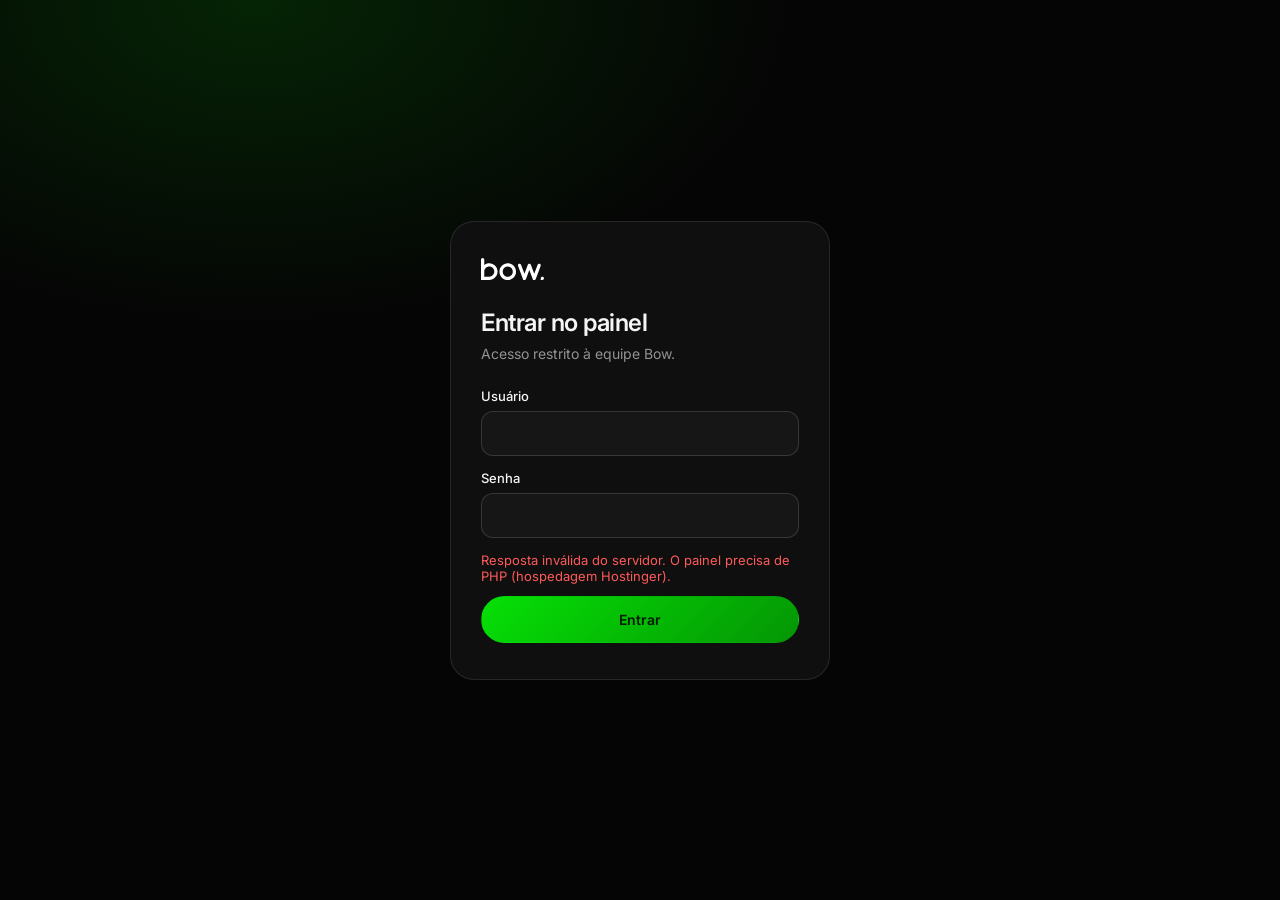
<file: painel/index.html>
<!DOCTYPE html>
<html lang="pt-BR">
<head>
<meta charset="utf-8">
<meta name="viewport" content="width=device-width, initial-scale=1">
<meta name="robots" content="noindex, nofollow">
<title>Painel — Bow</title>
<link rel="icon" type="image/png" href="../assets/mark-bow.png">
<link rel="stylesheet" href="https://fonts.googleapis.com/css2?family=Inter:wght@400;500;600;700&display=swap">
<link rel="stylesheet" href="painel.css?v=2026092409">
<script src="../js/data.js?v=2026092409" defer></script>
<script src="painel.js?v=2026092409" defer></script>
</head>
<body>

<!-- Login / primeiro acesso -->
<div class="auth" id="auth" hidden>
  <form class="auth-card" id="auth-form" autocomplete="on">
    <img src="../assets/logo-bow-white.svg" alt="bow." class="auth-logo">
    <h1 id="auth-title">Entrar no painel</h1>
    <p id="auth-sub" class="muted">Acesso restrito à equipe Bow.</p>
    <label class="fld"><span>Usuário</span><input name="user" autocomplete="username" required></label>
    <label class="fld"><span>Senha</span><input name="password" type="password" autocomplete="current-password" required></label>
    <label class="fld" id="auth-confirm" hidden><span>Repita a senha</span><input name="confirm" type="password" autocomplete="new-password"></label>
    <p class="err" id="auth-err" role="alert"></p>
    <button class="btn btn-green" type="submit" id="auth-btn">Entrar</button>
  </form>
</div>

<!-- Painel -->
<div id="app" hidden>
  <header class="top">
    <div class="top-l"><img src="../assets/logo-bow-white.svg" alt="bow." class="top-logo"><span class="top-tag">Painel</span></div>
    <nav class="tabs" role="tablist">
      <button class="tab is-on" data-tab="leads" role="tab">Contatos <span class="tab-count" id="lead-count" hidden></span></button>
      <button class="tab" data-tab="cases" role="tab">Cases</button>
      <button class="tab" data-tab="clients" role="tab">Clientes</button>
      <button class="tab" data-tab="images" role="tab">Imagens do site</button>
      <button class="tab" data-tab="tracking" role="tab">Rastreamento</button>
    </nav>
    <div class="top-r">
      <a class="btn btn-ghost" href="../" target="_blank" rel="noopener">Ver site ↗</a>
      <button class="btn btn-ghost" id="btn-pwd">Trocar senha</button>
      <button class="btn btn-ghost" id="btn-logout">Sair</button>
    </div>
  </header>

  <main class="wrap">
    <section data-panel="leads">
      <div class="sec-head">
        <div><h2>Contatos</h2><p class="muted">Quem preencheu o formulário do site. Cada contato novo também gera um aviso por e-mail.</p></div>
        <div class="row">
          <select class="sel" id="lead-period" aria-label="Período"><option value="all">Todos os períodos</option></select>
          <div class="seg" role="group" aria-label="Filtro"><button class="seg-btn is-on" data-filter="open">Não respondidos</button><button class="seg-btn" data-filter="all">Todos</button></div>
          <a class="btn btn-ghost sm" id="lead-csv" href="api.php?action=leads_csv">Baixar planilha</a>
        </div>
      </div>
      <p class="lead-summary" id="lead-summary"></p>
      <ul class="lead-list" id="lead-list"></ul>
    </section>

    <section data-panel="cases" hidden>
      <div class="sec-head">
        <div><h2>Cases</h2><p class="muted">A ordem desta lista é a ordem no site. A Home mostra os 6 primeiros; a página Cases mostra todos.</p></div>
        <button class="btn btn-green" id="btn-new">+ Novo case</button>
      </div>
      <ul class="case-list" id="case-list"></ul>
    </section>

    <section data-panel="clients" hidden>
      <div class="sec-head">
        <div><h2>Clientes</h2><p class="muted">A faixa de logos que passa na Home e no topo da página Cases. Use logo em PNG com fundo transparente: no site ela aparece em branco, igual às outras. Cliente sem logo aparece com o nome escrito.</p></div>
        <button class="btn btn-green" id="btn-new-client">+ Adicionar cliente</button>
      </div>
      <ul class="client-list" id="client-list"></ul>
    </section>

    <section data-panel="images" hidden>
      <div class="sec-head">
        <div><h2>Imagens do site</h2><p class="muted">Troque qualquer foto do site ou coloque vídeo nos topos das páginas. As fotos e o vídeo de cada case ficam dentro do case, na aba Cases.</p></div>
      </div>
      <div id="slot-groups"></div>
    </section>
    <section data-panel="tracking" hidden>
      <div class="sec-head">
        <div><h2>Rastreamento</h2><p class="muted">Cole aqui o código de cada ferramenta. Elas só ligam para quem aceitar os cookies no aviso do site. Deixe em branco para desligar.</p></div>
      </div>
      <form class="track-form" id="track-form">
        <div class="track-card">
          <div class="track-head"><h3>Microsoft Clarity</h3><span class="badge" data-track-status="clarity"></span></div>
          <p class="muted">Mapas de calor e gravações: onde as pessoas clicam, até onde rolam e o caminho de cada visita.</p>
          <label class="fld"><span>ID do projeto <em>em clarity.microsoft.com → Configurações → Visão geral. Ex.: abc12def34</em></span><input name="clarity" maxlength="20" autocomplete="off" spellcheck="false"></label>
        </div>
        <div class="track-card">
          <div class="track-head"><h3>Google Analytics 4</h3><span class="badge" data-track-status="ga4"></span></div>
          <p class="muted">Visitas, de onde vieram, páginas e cases mais vistos, cliques no WhatsApp e formulários enviados.</p>
          <label class="fld"><span>ID de medição <em>em analytics.google.com → Administrador → Fluxos de dados. Ex.: G-ABC123XYZ</em></span><input name="ga4" maxlength="24" autocomplete="off" spellcheck="false" placeholder="G-"></label>
        </div>
        <div class="track-card">
          <div class="track-head"><h3>Pixel da Meta <em class="muted">(opcional)</em></h3><span class="badge" data-track-status="metaPixel"></span></div>
          <p class="muted">Só se for anunciar no Instagram/Facebook: mede quais anúncios geram contatos e permite remarketing.</p>
          <label class="fld"><span>ID do Pixel <em>no Gerenciador de Eventos da Meta. Só números</em></span><input name="metaPixel" maxlength="20" inputmode="numeric" autocomplete="off" spellcheck="false"></label>
        </div>
        <div class="track-foot"><button type="submit" class="btn btn-green">Salvar rastreamento</button></div>
        <div class="track-card track-help">
          <h3>O que já é medido automaticamente</h3>
          <ul>
            <li><strong>Páginas vistas</strong>: cada página conta separado (Home, Sobre, cada case, cada solução).</li>
            <li><strong>whatsapp_click</strong>: clique em qualquer botão de WhatsApp, com o local (botão flutuante, menu, rodapé ou página).</li>
            <li><strong>generate_lead</strong>: formulário de contato enviado. No Pixel da Meta vira o evento "Lead".</li>
            <li><strong>view_case</strong> e <strong>view_solution</strong>: qual case e qual solução foram abertos.</li>
          </ul>
        </div>
      </form>
    </section>
  </main>
</div>

<!-- Editor de case -->
<dialog class="modal" id="editor">
  <form id="case-form" class="modal-body">
    <div class="modal-head"><h2 id="editor-title">Novo case</h2><button type="button" class="x" data-close aria-label="Fechar">×</button></div>

    <h3>Imagens e vídeo</h3>
    <div class="img-grid" id="case-imgs"></div>

    <h3>Informações</h3>
    <div class="grid2">
      <label class="fld"><span>Nome do cliente *</span><input name="name" maxlength="80" required></label>
      <label class="fld"><span>Segmento</span><input name="segment" maxlength="80" placeholder="Ex.: Saúde"></label>
      <label class="fld"><span>Serviços</span><input name="services" maxlength="120" placeholder="Ex.: Estratégia, Campanhas"></label>
      <label class="fld"><span>Ano</span><input name="year" maxlength="10" placeholder="2026"></label>
    </div>
    <label class="fld"><span>Frase do card <em>aparece sobre a foto na grade de cases</em></span><input name="card" maxlength="140"></label>
    <label class="fld"><span>Frase de abertura <em>abaixo do nome, no topo da página do case</em></span><input name="lead" maxlength="240"></label>

    <h3>O desafio</h3>
    <label class="fld"><span>Título</span><input name="challengeH" maxlength="160"></label>
    <label class="fld"><span>Texto</span><textarea name="challenge" rows="3" maxlength="800"></textarea></label>

    <h3>A solução</h3>
    <label class="fld"><span>Título</span><input name="solutionH" maxlength="160"></label>
    <label class="fld"><span>Texto</span><textarea name="solution" rows="3" maxlength="800"></textarea></label>

    <h3>O que entregamos</h3>
    <label class="fld"><span>Título</span><input name="resultH" maxlength="160"></label>
    <label class="fld"><span>Itens <em>um por linha</em></span><textarea name="deliver" rows="4"></textarea></label>

    <p class="err" id="editor-err" role="alert"></p>
    <div class="modal-foot">
      <button type="button" class="btn btn-ghost" data-close>Cancelar</button>
      <button type="submit" class="btn btn-green" id="editor-save">Salvar case</button>
    </div>
  </form>
</dialog>

<!-- Trocar senha -->
<dialog class="modal modal-sm" id="pwd">
  <form id="pwd-form" class="modal-body">
    <div class="modal-head"><h2>Trocar senha</h2><button type="button" class="x" data-close aria-label="Fechar">×</button></div>
    <label class="fld"><span>Senha atual</span><input name="current" type="password" autocomplete="current-password" required></label>
    <label class="fld"><span>Nova senha <em>mínimo 10 caracteres</em></span><input name="password" type="password" autocomplete="new-password" minlength="10" required></label>
    <p class="err" id="pwd-err" role="alert"></p>
    <div class="modal-foot"><button type="button" class="btn btn-ghost" data-close>Cancelar</button><button type="submit" class="btn btn-green">Salvar</button></div>
  </form>
</dialog>

<input type="file" id="file" hidden>
<div class="toast" id="toast" role="status"></div>
</body>
</html>
</file>
<file: painel/painel.css>
:root { --black: #050505; --card: #0f0f0f; --line: rgba(255, 255, 255, .1); --text: #f5f5f5; --muted: rgba(255, 255, 255, .55); --green: #06e006; --red: #ff5a5a; }
* { box-sizing: border-box; }
body { margin: 0; background: var(--black); color: var(--text); font-family: 'Inter', system-ui, sans-serif; font-size: 15px; -webkit-font-smoothing: antialiased; }
[hidden] { display: none !important; }
h1, h2, h3 { margin: 0; font-weight: 600; letter-spacing: -.02em; }
.muted { color: var(--muted); }
.wrap { max-width: 1120px; margin: 0 auto; padding: 32px 20px 80px; }

/* Botões */
.btn { display: inline-flex; align-items: center; justify-content: center; gap: 6px; padding: 11px 18px; border-radius: 999px; border: 1px solid transparent; font: inherit; font-size: 14px; font-weight: 600; cursor: pointer; text-decoration: none; white-space: nowrap; transition: filter .2s, background .2s, border-color .2s, color .2s; }
.btn:disabled { opacity: .5; cursor: default; }
.btn.sm { padding: 7px 13px; font-size: 13px; }
.btn-green { background: linear-gradient(135deg, #06e006, #049604); color: #031a03; }
.btn-green:hover:not(:disabled) { filter: brightness(1.1); }
.btn-ghost { background: transparent; color: var(--text); border-color: rgba(255, 255, 255, .22); }
.btn-ghost:hover:not(:disabled) { border-color: var(--green); color: var(--green); }
.btn-danger { background: transparent; color: var(--red); border-color: rgba(255, 90, 90, .35); }
.btn-danger:hover { background: rgba(255, 90, 90, .1); }
.btn-link { background: none; color: var(--muted); padding-left: 4px; padding-right: 4px; font-weight: 500; }
.btn-link:hover { color: var(--text); }
.icon-btn { width: 32px; height: 32px; border-radius: 10px; border: 1px solid var(--line); background: transparent; color: var(--text); cursor: pointer; font-size: 14px; }
.icon-btn:hover:not(:disabled) { border-color: var(--green); color: var(--green); }
.icon-btn:disabled { opacity: .25; cursor: default; }
.badge { display: inline-flex; align-self: flex-start; padding: 3px 9px; border-radius: 999px; background: rgba(6, 224, 6, .12); color: var(--green); font-size: 11px; font-weight: 600; }
.badge.on-img { position: absolute; left: 8px; top: 8px; background: rgba(5, 5, 5, .75); }

/* Campos */
.fld { display: flex; flex-direction: column; gap: 7px; margin-bottom: 14px; }
.fld > span { font-size: 13px; font-weight: 500; }
.fld em { font-style: normal; font-weight: 400; color: var(--muted); margin-left: 6px; }
.fld input, .fld textarea { width: 100%; padding: 12px 14px; border-radius: 12px; border: 1px solid rgba(255, 255, 255, .14); background: #161616; color: var(--text); font: inherit; outline: none; resize: vertical; }
.fld input:focus, .fld textarea:focus { border-color: var(--green); }
.err { min-height: 1em; margin: 4px 0 12px; color: var(--red); font-size: 13px; }
.grid2 { display: grid; grid-template-columns: repeat(auto-fit, minmax(min(100%, 220px), 1fr)); gap: 0 16px; }

/* Login */
.auth { min-height: 100vh; display: flex; align-items: center; justify-content: center; padding: 24px; background: radial-gradient(70% 60% at 20% 0%, rgba(6, 224, 6, .14), transparent 60%), var(--black); }
.auth-card { width: 100%; max-width: 380px; padding: 36px 30px; border-radius: 24px; background: var(--card); border: 1px solid var(--line); }
.auth-logo { height: 22px; display: block; margin-bottom: 28px; }
.auth-card h1 { font-size: 1.5rem; margin-bottom: 6px; }
.auth-card > p.muted { margin: 0 0 24px; font-size: 14px; line-height: 1.5; }
.auth-card .btn { width: 100%; padding: 14px; }

/* Topo */
.top { position: sticky; top: 0; z-index: 10; display: flex; align-items: center; justify-content: space-between; flex-wrap: wrap; gap: 14px; padding: 14px 20px; background: rgba(5, 5, 5, .9); backdrop-filter: blur(10px); border-bottom: 1px solid var(--line); }
.top-l { display: flex; align-items: center; gap: 12px; }
.top-logo { height: 18px; display: block; }
.top-tag { font-size: 11px; font-weight: 600; letter-spacing: .16em; text-transform: uppercase; color: var(--muted); }
.top-r { display: flex; gap: 8px; flex-wrap: wrap; }
.top-r .btn { padding: 8px 14px; font-size: 13px; }
.tabs { display: flex; gap: 4px; padding: 4px; border-radius: 999px; background: #121212; border: 1px solid var(--line); }
.tab { padding: 8px 16px; border-radius: 999px; border: 0; background: none; color: var(--muted); font: inherit; font-size: 14px; font-weight: 500; cursor: pointer; }
.tab.is-on { background: #fff; color: var(--black); }

.sec-head { display: flex; justify-content: space-between; align-items: flex-end; gap: 16px; flex-wrap: wrap; margin-bottom: 24px; }
.sec-head h2 { font-size: 1.6rem; margin-bottom: 6px; }
.sec-head p { margin: 0; font-size: 14px; max-width: 60ch; line-height: 1.5; }

/* Lista de cases */
.case-list { list-style: none; margin: 0; padding: 0; display: flex; flex-direction: column; gap: 10px; }
.case-row { display: flex; align-items: center; gap: 16px; padding: 12px; border-radius: 16px; background: var(--card); border: 1px solid var(--line); flex-wrap: wrap; }
.case-thumb { width: 84px; height: 84px; border-radius: 12px; object-fit: cover; background: #1a1a1a; flex: none; }
.case-info { flex: 1 1 200px; display: flex; flex-direction: column; gap: 4px; min-width: 0; }
.case-info strong { font-size: 1.05rem; }
.case-info .muted { font-size: 13px; }
.case-actions { display: flex; align-items: center; gap: 6px; flex-wrap: wrap; }

/* Imagens */
.slot-group { margin-bottom: 36px; }
.slot-group h3 { font-size: 1rem; margin-bottom: 14px; color: var(--muted); font-weight: 500; }
.slot-grid, .img-grid { display: grid; grid-template-columns: repeat(auto-fill, minmax(190px, 1fr)); gap: 14px; }
.img-slot { display: flex; flex-direction: column; gap: 8px; padding: 10px; border-radius: 16px; background: var(--card); border: 1px solid var(--line); }
.img-prev { position: relative; aspect-ratio: 4/3; border-radius: 10px; overflow: hidden; background: #1a1a1a; display: flex; align-items: center; justify-content: center; font-size: 13px; }
.img-prev img, .img-prev video { width: 100%; height: 100%; object-fit: cover; display: block; }
.hint { font-size: 12px; line-height: 1.4; color: var(--muted); }
.img-slot.is-video .img-prev { border: 1px dashed rgba(255, 255, 255, .16); }
.img-label { font-size: 13px; font-weight: 500; }
.img-slot .row { display: flex; align-items: center; gap: 4px; flex-wrap: wrap; }
.img-slot > .btn { align-self: flex-start; }

/* Modais */
.modal { width: min(760px, calc(100vw - 24px)); max-height: calc(100vh - 24px); padding: 0; border: 1px solid var(--line); border-radius: 22px; background: var(--card); color: var(--text); }
.modal-sm { width: min(420px, calc(100vw - 24px)); }
.modal::backdrop { background: rgba(0, 0, 0, .7); backdrop-filter: blur(4px); }
.modal-body { padding: 24px; }
.modal-body h3 { font-size: .8rem; letter-spacing: .14em; text-transform: uppercase; color: var(--green); margin: 22px 0 12px; }
.modal-head { display: flex; justify-content: space-between; align-items: center; margin-bottom: 4px; }
.modal-head h2 { font-size: 1.35rem; }
.x { width: 36px; height: 36px; border-radius: 50%; border: 1px solid var(--line); background: none; color: var(--text); font-size: 20px; cursor: pointer; }
.modal-foot { position: sticky; bottom: -24px; display: flex; justify-content: flex-end; gap: 10px; margin: 8px -24px -24px; padding: 16px 24px; background: var(--card); border-top: 1px solid var(--line); }

.toast { position: fixed; left: 50%; bottom: 24px; transform: translate(-50%, 20px); padding: 12px 18px; border-radius: 12px; background: #fff; color: var(--black); font-size: 14px; font-weight: 500; opacity: 0; pointer-events: none; transition: opacity .25s, transform .25s; z-index: 100; max-width: calc(100vw - 32px); }
.toast.on { opacity: 1; transform: translate(-50%, 0); }
.toast.bad { background: var(--red); color: #fff; }

@media (max-width: 640px) {
  .top { justify-content: center; }
  .case-thumb { width: 64px; height: 64px; }
}

/* Contatos */
.row { display: flex; align-items: center; gap: 8px; flex-wrap: wrap; }
.tab-count { display: inline-flex; min-width: 20px; height: 20px; padding: 0 6px; margin-left: 4px; border-radius: 999px; background: var(--green); color: #031a03; font-size: 11px; font-weight: 700; align-items: center; justify-content: center; }
.seg { display: flex; padding: 3px; border-radius: 999px; border: 1px solid var(--line); }
.seg-btn { padding: 6px 12px; border-radius: 999px; border: 0; background: none; color: var(--muted); font: inherit; font-size: 13px; cursor: pointer; }
.seg-btn.is-on { background: #222; color: var(--text); }
.lead-list { list-style: none; margin: 0; padding: 0; display: flex; flex-direction: column; gap: 10px; }
.lead { display: flex; align-items: center; justify-content: space-between; gap: 16px; flex-wrap: wrap; padding: 16px 18px; border-radius: 16px; background: var(--card); border: 1px solid var(--line); border-left: 3px solid var(--green); }
.lead.is-done { border-left-color: var(--line); opacity: .6; }
.lead-main { display: flex; flex-direction: column; gap: 5px; min-width: 0; flex: 1 1 280px; }
.lead-top { display: flex; align-items: baseline; gap: 10px; flex-wrap: wrap; }
.lead-top strong { font-size: 1.05rem; }
.lead-meta { display: flex; gap: 14px; flex-wrap: wrap; font-size: 14px; }
.lead-meta a { color: var(--text); }
.lead-when { font-size: 12px; }
.lead-actions { display: flex; align-items: center; gap: 6px; flex-wrap: wrap; }
.empty { padding: 36px 20px; text-align: center; border: 1px dashed var(--line); border-radius: 16px; }
.sel { padding: 7px 30px 7px 12px; border-radius: 999px; border: 1px solid var(--line); background: #121212 url("data:image/svg+xml,%3Csvg xmlns='http://www.w3.org/2000/svg' width='10' height='6'%3E%3Cpath d='M1 1l4 4 4-4' fill='none' stroke='%23aaa' stroke-width='1.5'/%3E%3C/svg%3E") no-repeat right 12px center; color: var(--text); font: inherit; font-size: 13px; cursor: pointer; -webkit-appearance: none; appearance: none; }
.sel:focus { outline: none; border-color: var(--green); }
.lead-summary { margin: -8px 0 16px; font-size: 14px; color: var(--muted); }

/* Clientes */
.client-list { list-style: none; margin: 0; padding: 0; display: flex; flex-direction: column; gap: 10px; }
.client-row { display: flex; align-items: center; gap: 14px; flex-wrap: wrap; padding: 12px; border-radius: 16px; background: var(--card); border: 1px solid var(--line); }
.client-logo { width: 140px; height: 64px; flex: none; border-radius: 10px; background: #050505; display: flex; align-items: center; justify-content: center; padding: 10px; font-size: 12px; }
.client-logo img { max-width: 100%; max-height: 100%; object-fit: contain; filter: brightness(0) invert(1); opacity: .8; }
.client-name { flex: 1 1 180px; min-width: 0; padding: 10px 12px; border-radius: 10px; border: 1px solid transparent; background: transparent; color: var(--text); font: inherit; font-size: 1rem; font-weight: 600; }
.client-name:hover { border-color: var(--line); }
.client-name:focus { outline: none; border-color: var(--green); background: #161616; }

/* Rastreamento */
.track-form { display: flex; flex-direction: column; gap: 14px; max-width: 760px; }
.track-card { padding: 20px; border-radius: 16px; background: var(--card); border: 1px solid var(--line); }
.track-card > p.muted { margin: 6px 0 14px; font-size: 14px; line-height: 1.5; }
.track-card .fld { margin-bottom: 0; }
.track-head { display: flex; align-items: center; justify-content: space-between; gap: 10px; }
.track-head h3 { font-size: 1.05rem; }
.badge.off { background: rgba(255, 255, 255, .08); color: var(--muted); }
.track-foot { display: flex; justify-content: flex-end; }
.track-help ul { margin: 12px 0 0; padding-left: 18px; display: flex; flex-direction: column; gap: 8px; font-size: 14px; line-height: 1.5; color: var(--muted); }
.track-help strong { color: var(--text); font-weight: 600; }
</file>
